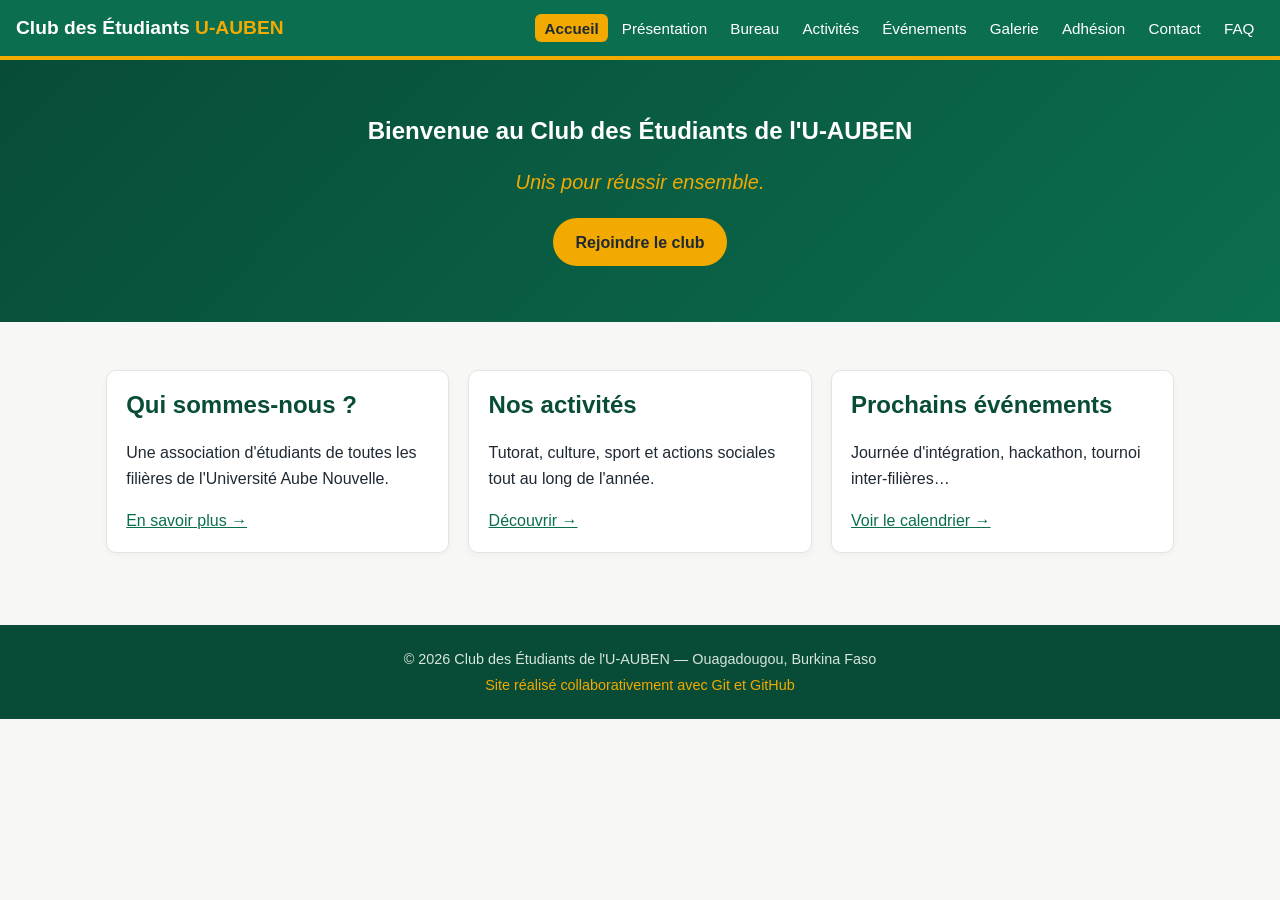
<file: index.html>
<!DOCTYPE html>
<html lang="fr">
<head>
  <meta charset="UTF-8">
  <meta name="viewport" content="width=device-width, initial-scale=1.0">
  <title>Accueil | Club des Étudiants U-AUBEN</title>
  <link rel="stylesheet" href="css/style.css">
</head>
<body>
  <header class="site-header">
    <a href="index.html" class="logo">Club des Étudiants <span>U-AUBEN</span></a>
    <nav>
      <ul>
        <li><a href="index.html" class="active">Accueil</a></li>
        <li><a href="pages/presentation.html">Présentation</a></li>
        <li><a href="pages/bureau.html">Bureau</a></li>
        <li><a href="pages/activites.html">Activités</a></li>
        <li><a href="pages/evenements.html">Événements</a></li>
        <li><a href="pages/galerie.html">Galerie</a></li>
        <li><a href="pages/adhesion.html">Adhésion</a></li>
        <li><a href="pages/contact.html">Contact</a></li>
        <li><a href="pages/faq.html">FAQ</a></li>
      </ul>
    </nav>
  </header>

  <section class="hero">
    <h1>Bienvenue au Club des Étudiants de l'U-AUBEN</h1>
    <p class="slogan">Unis pour réussir ensemble.</p>
    <a href="pages/adhesion.html" class="bouton">Rejoindre le club</a>
  </section>

  <main class="container">
    <div class="grille">
      <article class="carte">
        <h2>Qui sommes-nous ?</h2>
        <p>Une association d'étudiants de toutes les filières de l'Université Aube Nouvelle.</p>
        <a href="pages/presentation.html">En savoir plus →</a>
      </article>
      <article class="carte">
        <h2>Nos activités</h2>
        <p>Tutorat, culture, sport et actions sociales tout au long de l'année.</p>
        <a href="pages/activites.html">Découvrir →</a>
      </article>
      <article class="carte">
        <h2>Prochains événements</h2>
        <p>Journée d'intégration, hackathon, tournoi inter-filières…</p>
        <a href="pages/evenements.html">Voir le calendrier →</a>
      </article>
    </div>
  </main>

  <footer class="site-footer">
    <p>&copy; 2026 Club des Étudiants de l'U-AUBEN — Ouagadougou, Burkina Faso</p>
    <p class="auteur">Site réalisé collaborativement avec Git et GitHub</p>
  </footer>
</body>
</html>
</file>
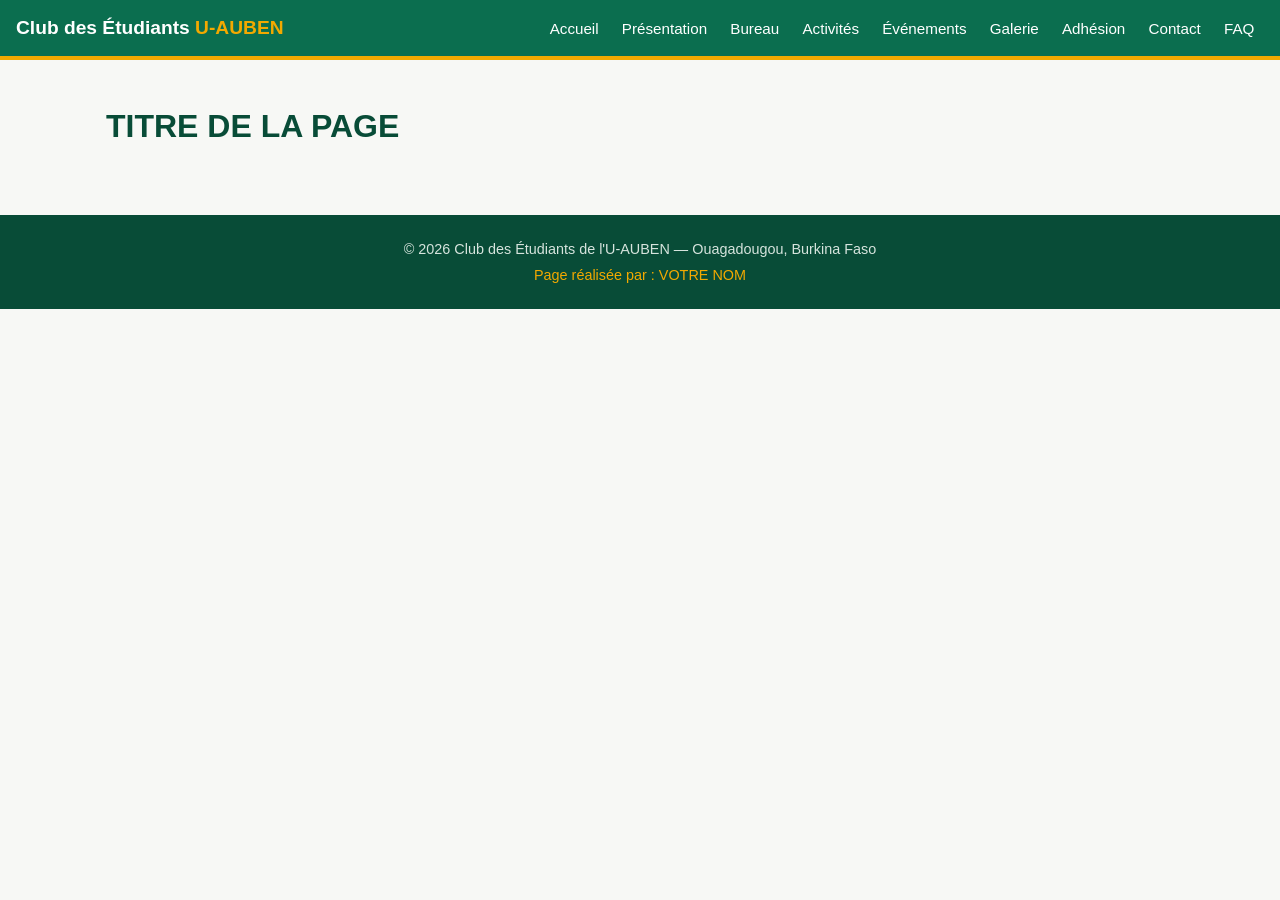
<file: pages/_modele.html>
<!DOCTYPE html>
<html lang="fr">
<head>
  <meta charset="UTF-8">
  <meta name="viewport" content="width=device-width, initial-scale=1.0">
  <title>TITRE DE LA PAGE | Club des Étudiants U-AUBEN</title>
  <link rel="stylesheet" href="../css/style.css">
  <!-- Styles propres à votre page (facultatif) :
  <style>
  </style>
  -->
</head>
<body>
  <header class="site-header">
    <a href="../index.html" class="logo">Club des Étudiants <span>U-AUBEN</span></a>
    <nav>
      <ul>
        <li><a href="../index.html">Accueil</a></li>
        <li><a href="presentation.html">Présentation</a></li>
        <li><a href="bureau.html">Bureau</a></li>
        <li><a href="activites.html">Activités</a></li>
        <li><a href="evenements.html">Événements</a></li>
        <li><a href="galerie.html">Galerie</a></li>
        <li><a href="adhesion.html">Adhésion</a></li>
        <li><a href="contact.html">Contact</a></li>
        <li><a href="faq.html">FAQ</a></li>
      </ul>
    </nav>
  </header>

  <main class="container">
    <h1>TITRE DE LA PAGE</h1>
    <!-- VOTRE CONTENU ICI -->
  </main>

  <footer class="site-footer">
    <p>&copy; 2026 Club des Étudiants de l'U-AUBEN — Ouagadougou, Burkina Faso</p>
    <p class="auteur">Page réalisée par : VOTRE NOM</p>
  </footer>
</body>
</html>
</file>
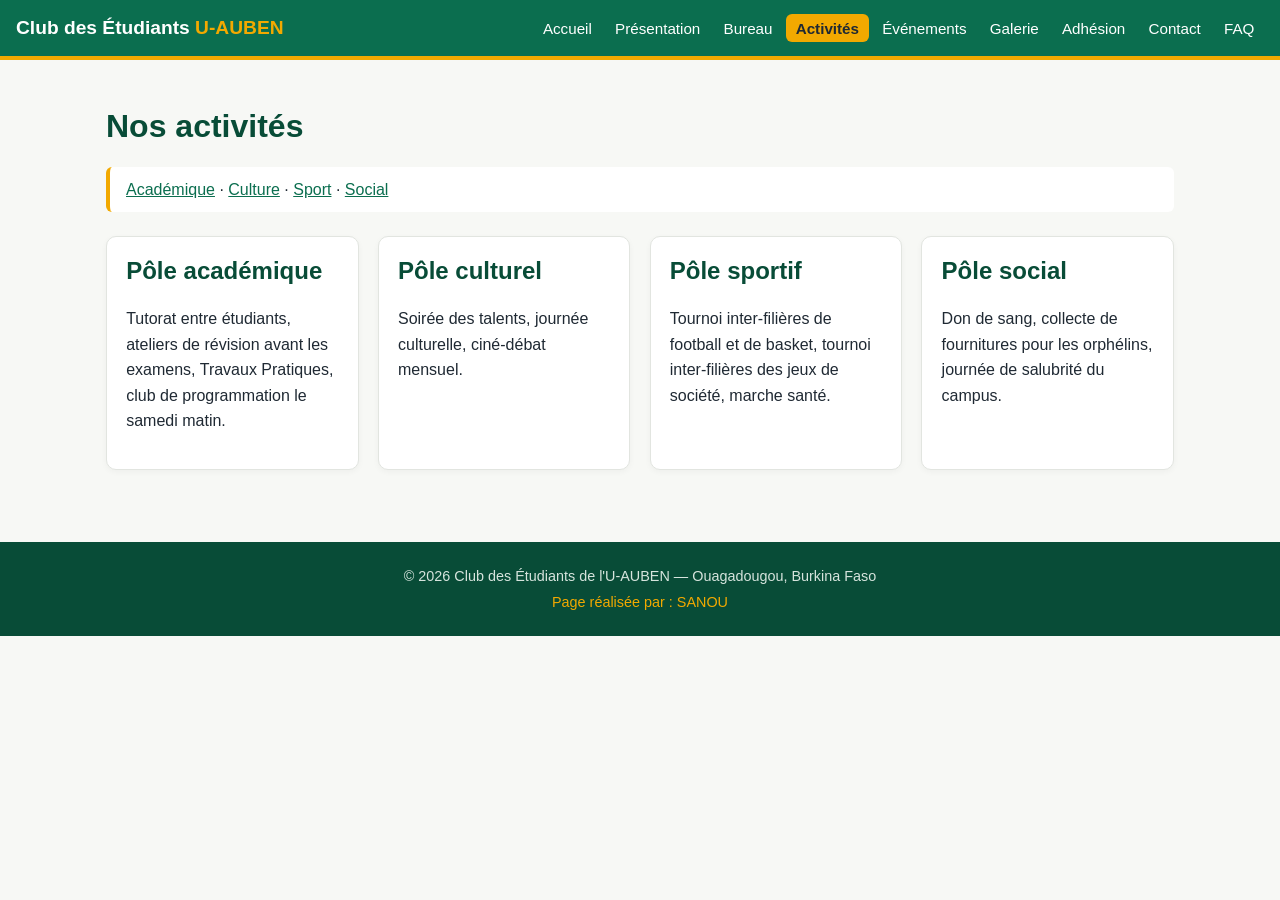
<file: pages/activites.html>
<!DOCTYPE html>
<html lang="fr">
<head>
 <meta charset="UTF-8">
 <meta name="viewport" content="width=device-width, initial-scale=1.0">
 <title>Nos activités | Club des Étudiants U-AUBEN</title>
 <link rel="stylesheet" href="../css/style.css">
</head>
<body>
 <header class="site-header">
 <a href="../index.html" class="logo">Club des Étudiants <span>U-AUBEN</span></a>
 <nav>
 <ul>
 <li><a href="../index.html">Accueil</a></li>
 <li><a href="presentation.html">Présentation</a></li>
 <li><a href="bureau.html">Bureau</a></li>
 <li><a href="activites.html" class="active">Activités</a></li>
 <li><a href="evenements.html">Événements</a></li>
 <li><a href="galerie.html">Galerie</a></li>
 <li><a href="adhesion.html">Adhésion</a></li>
 <li><a href="contact.html">Contact</a></li>
 <li><a href="faq.html">FAQ</a></li>
 </ul>
 </nav>
 </header>
 <main class="container">
 <h1>Nos activités</h1>
 <nav class="sommaire">
 <a href="#academique">Académique</a> ·
 <a href="#culture">Culture</a> ·
 <a href="#sport">Sport</a> ·
 <a href="#social">Social</a>
 </nav>
 <div class="grille">
 <article class="carte" id="academique">
 <h2>Pôle académique</h2>
 <p>Tutorat entre étudiants, ateliers de révision avant les examens, Travaux Pratiques,
 club de programmation le samedi matin.</p>
 </article>
 <article class="carte" id="culture">
 <h2>Pôle culturel</h2>
 <p>Soirée des talents, journée culturelle, ciné-débat mensuel.</p>
 </article>
 <article class="carte" id="sport">
 <h2>Pôle sportif</h2>
 <p>Tournoi inter-filières de football et de basket, tournoi inter-filières des jeux de société, marche santé.</p>
 </article>
 <article class="carte" id="social">
 <h2>Pôle social</h2>
 <p>Don de sang, collecte de fournitures pour les orphélins, journée de salubrité du campus.</p>
 </article>
 </div>
 </main>
 <footer class="site-footer">
 <p>&copy; 2026 Club des Étudiants de l'U-AUBEN — Ouagadougou, Burkina Faso</p>
 <p class="auteur">Page réalisée par : SANOU</p>
 </footer>
</body>
</html>
</file>
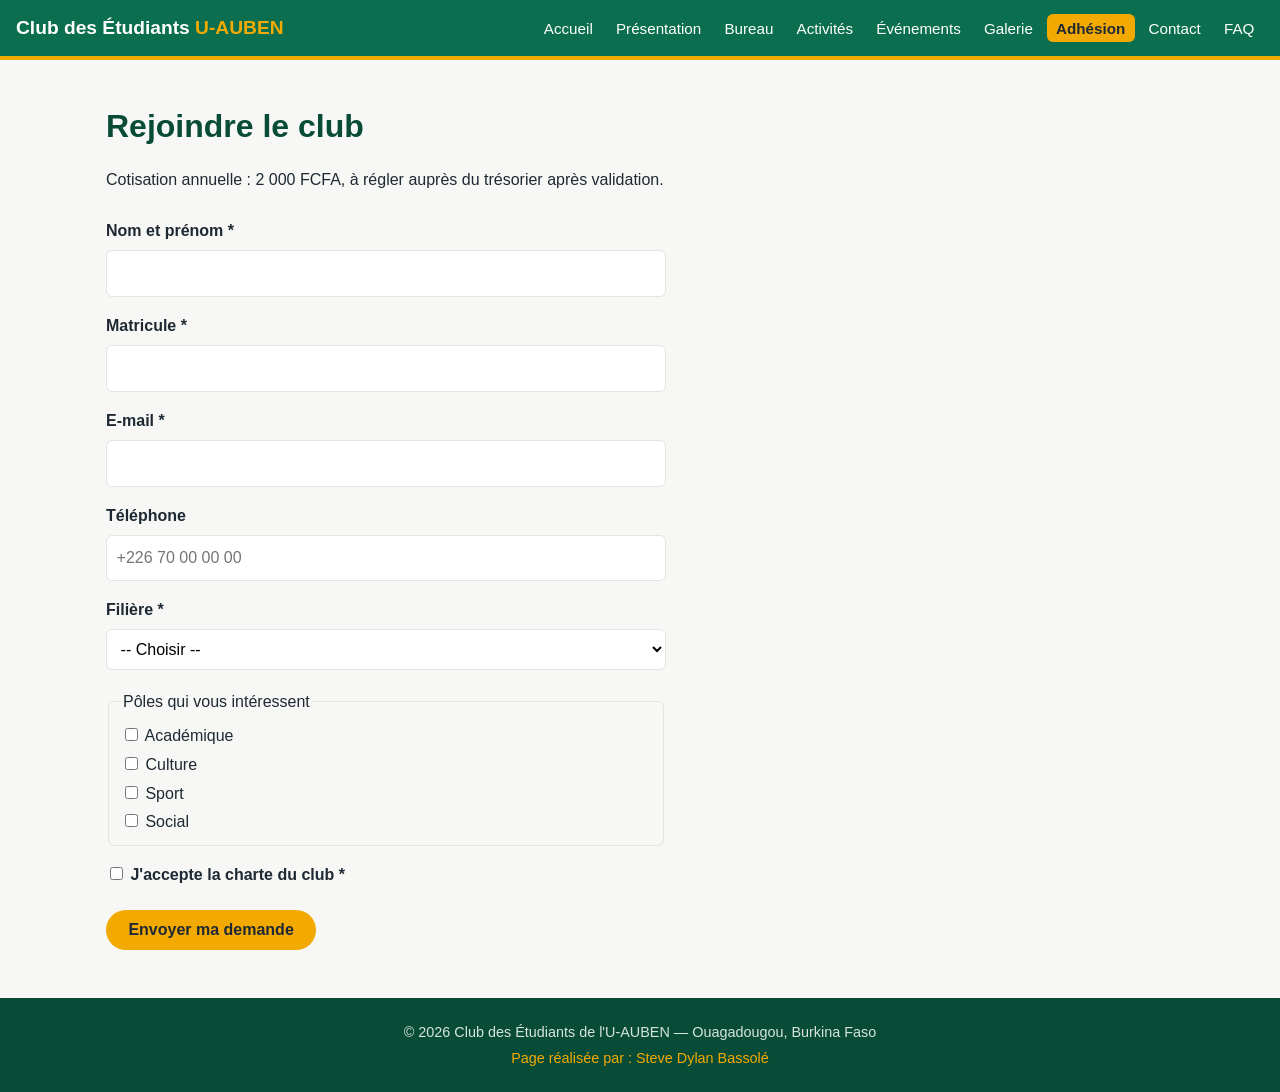
<file: pages/adhesion.html>
<!DOCTYPE html>
<html lang="fr">
<head>
  <meta charset="UTF-8">
  <meta name="viewport" content="width=device-width, initial-scale=1.0">
  <title>Adhésion | Club des Étudiants U-AUBEN</title>
  <link rel="stylesheet" href="../css/style.css">
</head>
<body>
  <header class="site-header">
    <a href="../index.html" class="logo">Club des Étudiants <span>U-AUBEN</span></a>
    <nav>
      <ul>
        <li><a href="../index.html">Accueil</a></li>
        <li><a href="presentation.html">Présentation</a></li>
        <li><a href="bureau.html">Bureau</a></li>
        <li><a href="activites.html">Activités</a></li>
        <li><a href="evenements.html">Événements</a></li>
        <li><a href="galerie.html">Galerie</a></li>
        <li><a href="adhesion.html" class="active">Adhésion</a></li>
        <li><a href="contact.html">Contact</a></li>
        <li><a href="faq.html">FAQ</a></li>
      </ul>
    </nav>
  </header>

  <main class="container">
    <h1>Rejoindre le club</h1>
    <p>Cotisation annuelle : 2 000 FCFA, à régler auprès du trésorier après validation.</p>

    <form class="formulaire" action="https://formspree.io/f/xppqnwry" method="POST">
      <label for="nom">Nom et prénom *</label>
      <input type="text" id="nom" name="nom" required>

      <label for="matricule">Matricule *</label>
      <input type="text" id="matricule" name="matricule" required>

      <label for="email">E-mail *</label>
      <input type="email" id="email" name="email" required>

      <label for="tel">Téléphone</label>
      <input type="tel" id="tel" name="tel" placeholder="+226 70 00 00 00">
      
      <label for="filiere">Filière *</label>
      <select id="filiere" name="filiere" required>
        <option value="">-- Choisir --</option>
        <option>Informatique</option>
        <option>Gestion</option>
        <option>Droit</option>
        <option>Génie civil</option>
        <option>Communication</option>
      </select>

      <fieldset>
        <legend>Pôles qui vous intéressent</legend>
        <label><input type="checkbox" name="poles" value="academique"> Académique</label>
        <label><input type="checkbox" name="poles" value="culture"> Culture</label>
        <label><input type="checkbox" name="poles" value="sport"> Sport</label>
        <label><input type="checkbox" name="poles" value="social"> Social</label>
      </fieldset>
      
      <label><input type="checkbox" name="charte" required> J'accepte la charte du club *</label>

      <button type="submit">Envoyer ma demande</button>
    </form>
  </main>

  <footer class="site-footer">
    <p>&copy; 2026 Club des Étudiants de l'U-AUBEN — Ouagadougou, Burkina Faso</p>
    <p class="auteur">Page réalisée par : Steve Dylan Bassolé</p>
  </footer>
</body>
</html>
</file>
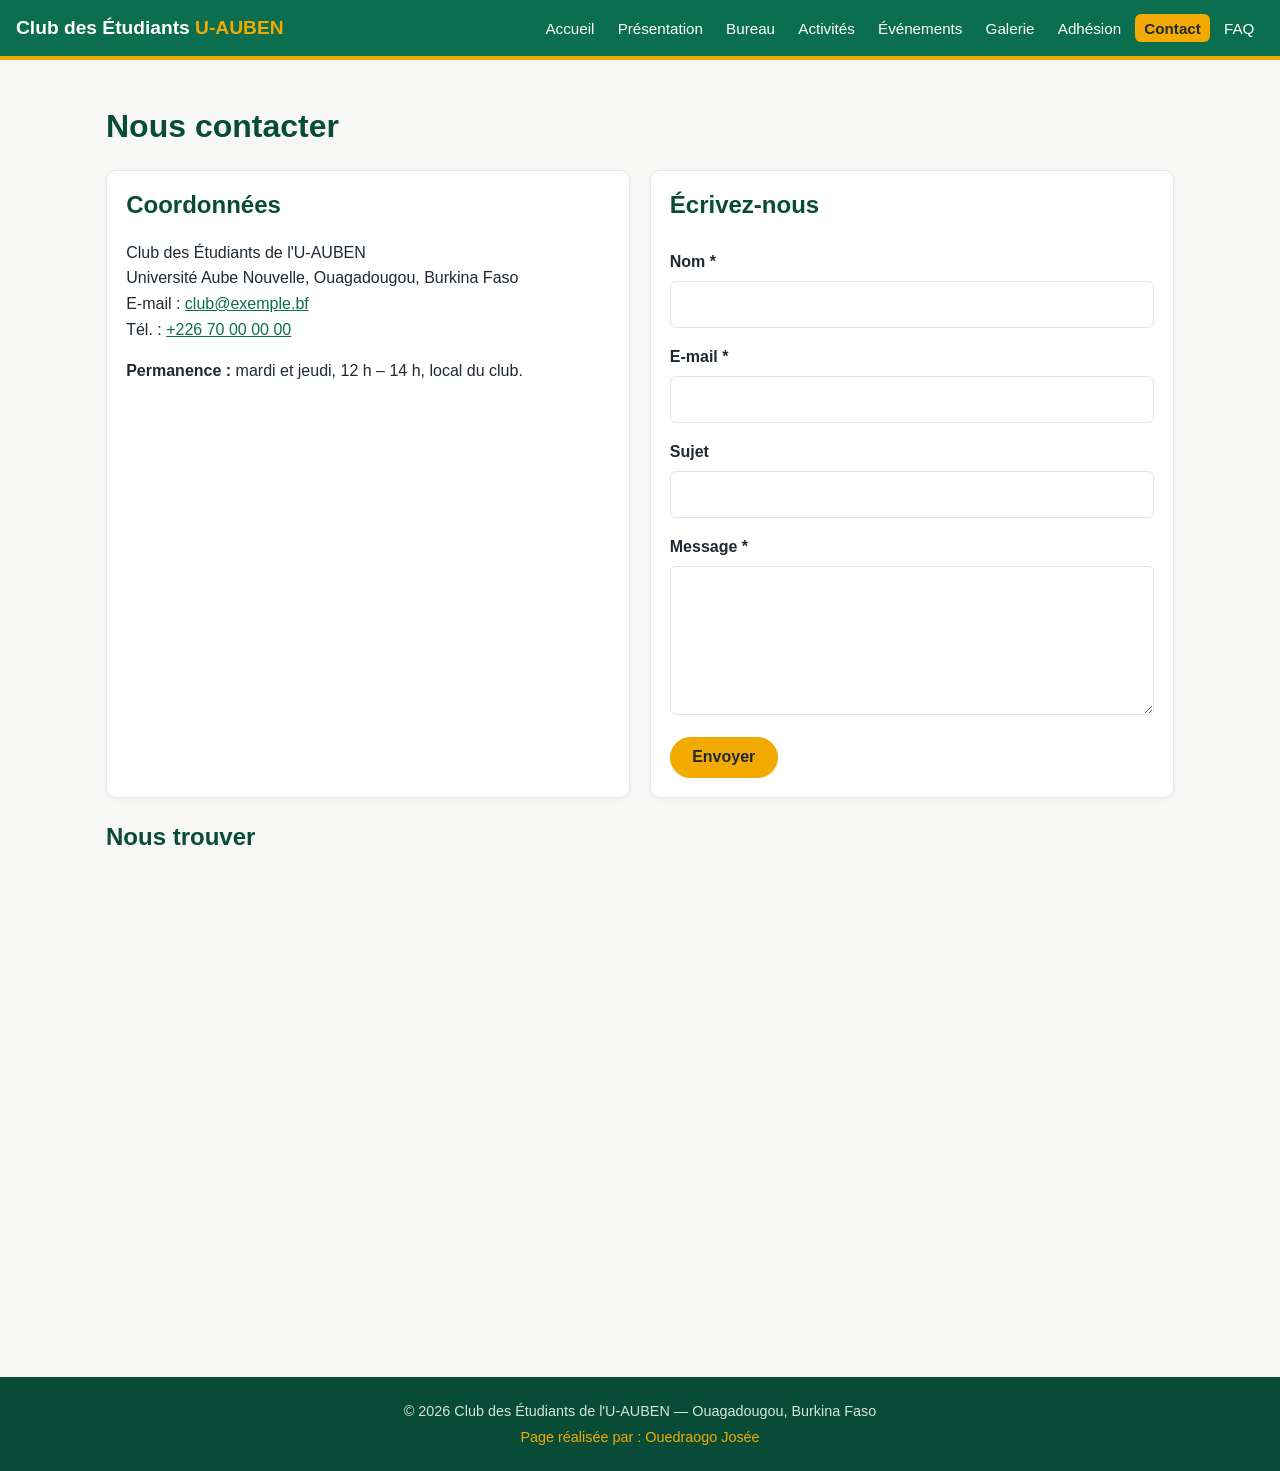
<file: pages/contact.html>
<!DOCTYPE html>
<html lang="fr">
<head>
  <meta charset="UTF-8">
  <meta name="viewport" content="width=device-width, initial-scale=1.0">
  <title>Contact | Club des Étudiants U-AUBEN</title>
  <link rel="stylesheet" href="../css/style.css">
</head>
<body>
  <header class="site-header">
    <a href="../index.html" class="logo">Club des Étudiants <span>U-AUBEN</span></a>
    <nav>
      <ul>
        <li><a href="../index.html">Accueil</a></li>
        <li><a href="presentation.html">Présentation</a></li>
        <li><a href="bureau.html">Bureau</a></li>
        <li><a href="activites.html">Activités</a></li>
        <li><a href="evenements.html">Événements</a></li>
        <li><a href="galerie.html">Galerie</a></li>
        <li><a href="adhesion.html">Adhésion</a></li>
        <li><a href="contact.html" class="active">Contact</a></li>
        <li><a href="faq.html">FAQ</a></li>
      </ul>
    </nav>
  </header>

  <main class="container">
    <h1>Nous contacter</h1>
<div class="grille">
    <section class="carte">
        <h2>Coordonnées</h2>
        <address>
            Club des Étudiants de l'U-AUBEN<br>
            Université Aube Nouvelle, Ouagadougou, Burkina Faso<br>
            E-mail : <a href="mailto:club@exemple.bf">club@exemple.bf</a><br>
            Tél. : <a href="tel:+22670000000">+226 70 00 00 00</a>
        </address>
        <p><strong>Permanence :</strong> mardi et jeudi, 12 h – 14 h, local du club.</p>
    </section>

    <section class="carte">
        <h2>Écrivez-nous</h2>
        <form class="formulaire" action="#" method="post">
            <label for="c-nom">Nom *</label>
            <input type="text" id="c-nom" name="nom" required>

            <label for="c-email">E-mail *</label>
            <input type="email" id="c-email" name="email" required>

            <label for="c-sujet">Sujet</label>
            <input type="text" id="c-sujet" name="sujet">

            <label for="c-message">Message *</label>
            <textarea id="c-message" name="message" rows="5" required></textarea>

            <button type="submit">Envoyer</button>
        </form>
    </section>
</div>

<h2>Nous trouver</h2>
<iframe class ="Carte" src="https://www.google.com/maps/embed?pb=!1m18!1m12!1m3!1d3979.1234567890123!2d-1.2345678901234567!3d12.345678901234567!2m3!1f0!2f0!3f0!3m2!1i1024!2i768!4f13.1!3m3!1m2!1s0x11a1234567890123%3A0xabcdef1234567890!2sUniversit%C3%A9%20Aube%20Nouvelle!5e0!3m2!1sfr!2sbf!4v1234567890123" width="600" height="450" style="border:0;" allowfullscreen="" loading="lazy"
    title="Plan d'accès à l'Université Aube Nouvelle" ></iframe>
  </main>

  <footer class="site-footer">
    <p>&copy; 2026 Club des Étudiants de l'U-AUBEN — Ouagadougou, Burkina Faso</p>
    <p class="auteur">Page réalisée par : Ouedraogo Josée</p>
  </footer>
</body>
</html>
</file>
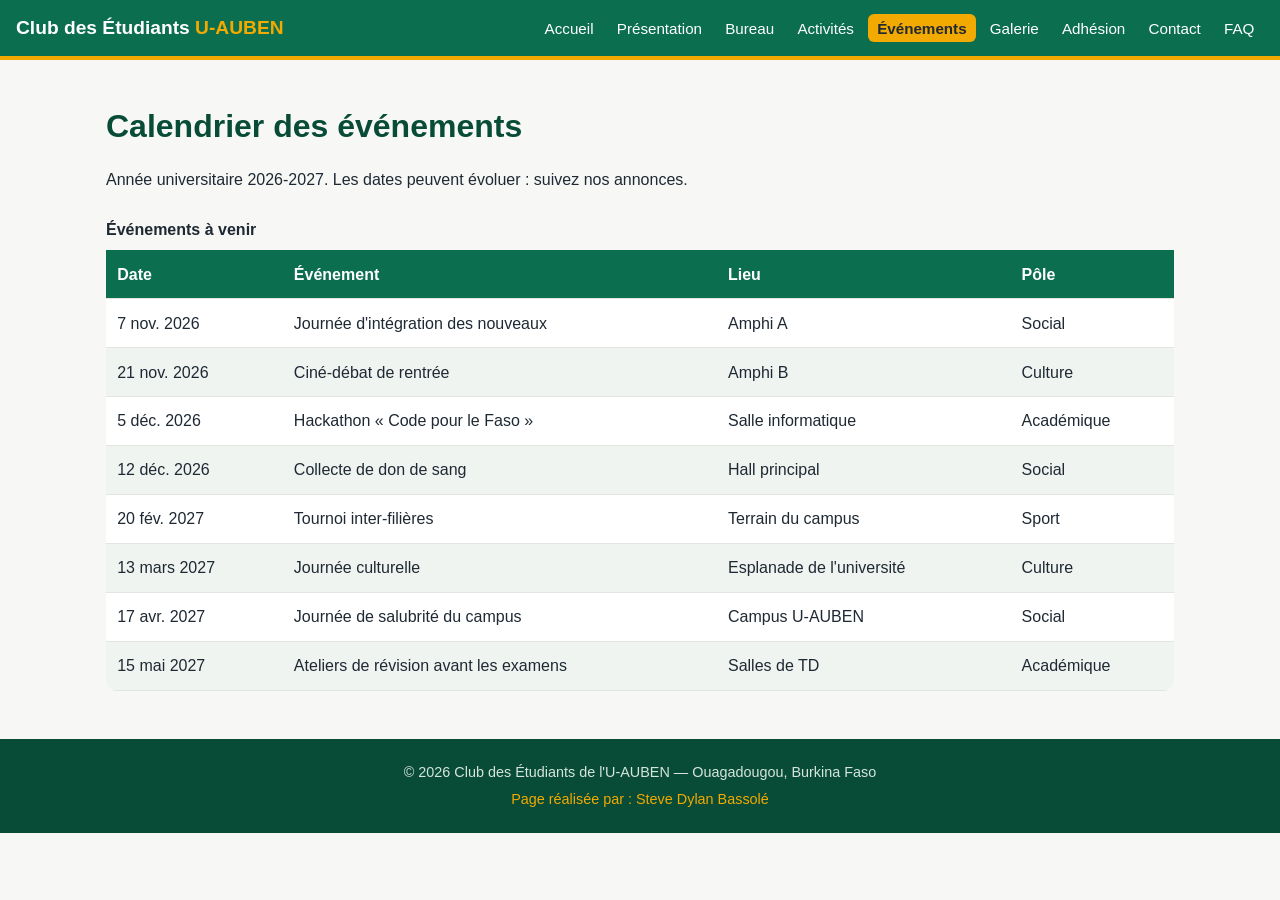
<file: pages/evenements.html>
<!DOCTYPE html>
<html lang="fr">
<head>
  <meta charset="UTF-8">
  <meta name="viewport" content="width=device-width, initial-scale=1.0">
  <title>Événements | Club des Étudiants U-AUBEN</title>
  <link rel="stylesheet" href="../css/style.css">
</head>
<body>
  <header class="site-header">
    <a href="../index.html" class="logo">Club des Étudiants <span>U-AUBEN</span></a>
    <nav>
      <ul>
        <li><a href="../index.html">Accueil</a></li>
        <li><a href="presentation.html">Présentation</a></li>
        <li><a href="bureau.html">Bureau</a></li>
        <li><a href="activites.html">Activités</a></li>
        <li><a href="evenements.html" class="active">Événements</a></li>
        <li><a href="galerie.html">Galerie</a></li>
        <li><a href="adhesion.html">Adhésion</a></li>
        <li><a href="contact.html">Contact</a></li>
        <li><a href="faq.html">FAQ</a></li>
      </ul>
    </nav>
  </header>

  <main class="container">
    <h1>Calendrier des événements</h1>
    <p>Année universitaire 2026-2027. Les dates peuvent évoluer : suivez nos annonces.</p>

    <table class="tableau">
      <caption>Événements à venir</caption>
      <thead>
        <tr>
          <th scope="col">Date</th>
          <th scope="col">Événement</th>
          <th scope="col">Lieu</th>
          <th scope="col">Pôle</th>
        </tr>
      </thead>
      <tbody>
                <tr>
          <td><time datetime="2026-11-07">7 nov. 2026</time></td>
          <td>Journée d'intégration des nouveaux</td>
          <td>Amphi A</td>
          <td>Social</td>
        </tr>
        <tr>
          <td><time datetime="2026-11-21">21 nov. 2026</time></td>
          <td>Ciné-débat de rentrée</td>
          <td>Amphi B</td>
          <td>Culture</td>
        </tr>
        <tr>
          <td><time datetime="2026-12-05">5 déc. 2026</time></td>
          <td>Hackathon « Code pour le Faso »</td>
          <td>Salle informatique</td>
          <td>Académique</td>
        </tr>
        <tr>
          <td><time datetime="2026-12-12">12 déc. 2026</time></td>
          <td>Collecte de don de sang</td>
          <td>Hall principal</td>
          <td>Social</td>
        </tr>
                <tr>
          <td><time datetime="2027-02-20">20 fév. 2027</time></td>
          <td>Tournoi inter-filières</td>
          <td>Terrain du campus</td>
          <td>Sport</td>
        </tr>
        <tr>
          <td><time datetime="2027-03-13">13 mars 2027</time></td>
          <td>Journée culturelle</td>
          <td>Esplanade de l'université</td>
          <td>Culture</td>
        </tr>
        <tr>
          <td><time datetime="2027-04-17">17 avr. 2027</time></td>
          <td>Journée de salubrité du campus</td>
          <td>Campus U-AUBEN</td>
          <td>Social</td>
        </tr>
        <tr>
          <td><time datetime="2027-05-15">15 mai 2027</time></td>
          <td>Ateliers de révision avant les examens</td>
          <td>Salles de TD</td>
          <td>Académique</td>
        </tr>
      </tbody>
    </table>
  </main>

  <footer class="site-footer">
    <p>&copy; 2026 Club des Étudiants de l'U-AUBEN — Ouagadougou, Burkina Faso</p>
    <p class="auteur">Page réalisée par : Steve Dylan Bassolé</p>
  </footer>
</body>
</html>
</file>
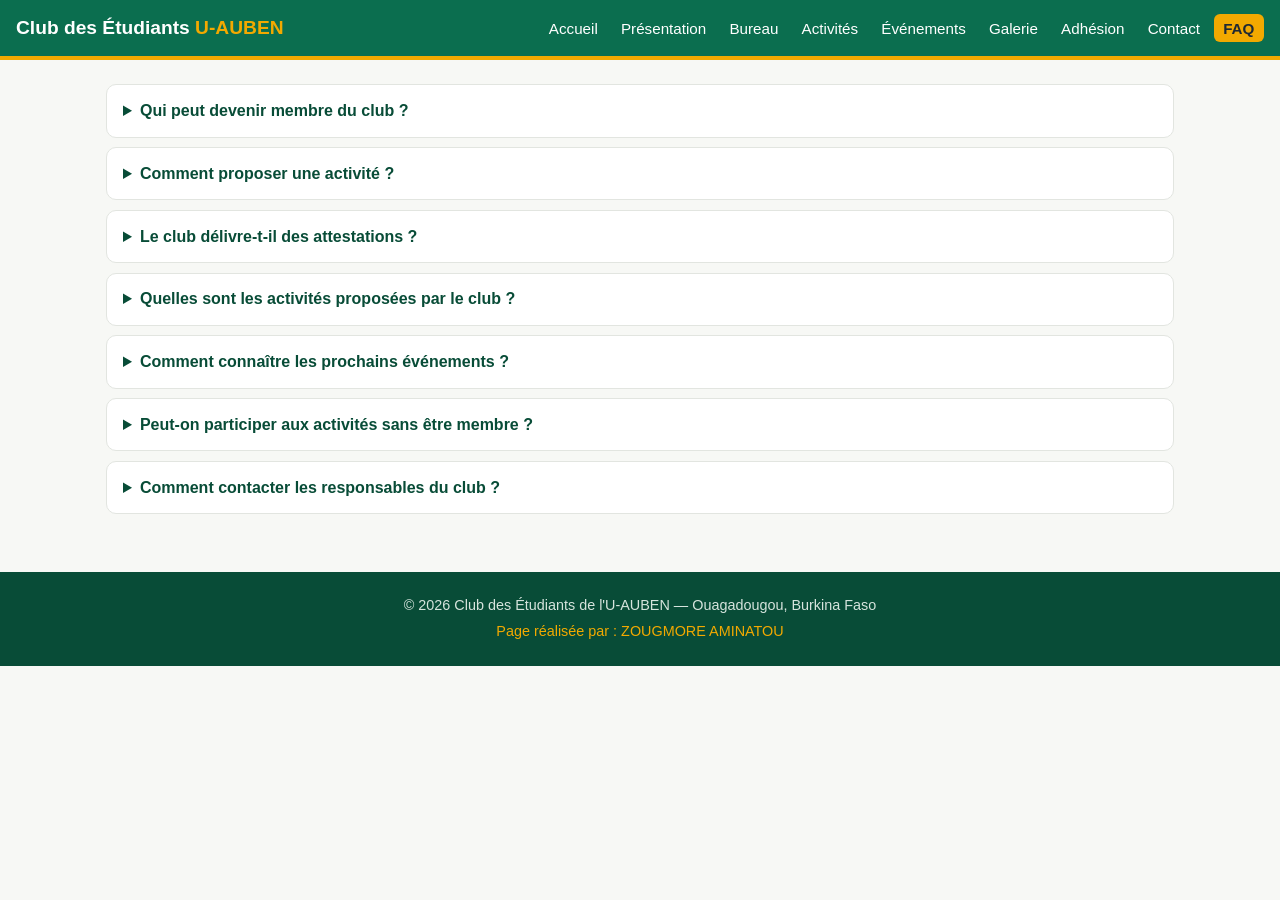
<file: pages/faq.html>
<!DOCTYPE html>
<html lang="fr">
<head>
  <meta charset="UTF-8">
  <meta name="viewport" content="width=device-width, initial-scale=1.0">
  <title>FAQ | Club des Étudiants U-AUBEN</title>
  <link rel="stylesheet" href="../css/style.css">
  <!-- Styles propres à votre page (facultatif) :
  <style>
  </style>
  -->
</head>
<body>
  <header class="site-header">
    <a href="../index.html" class="logo">Club des Étudiants <span>U-AUBEN</span></a>
    <nav>
      <ul>
        <li><a href="../index.html">Accueil</a></li>
        <li><a href="presentation.html">Présentation</a></li>
        <li><a href="bureau.html">Bureau</a></li>
        <li><a href="activites.html">Activités</a></li>
        <li><a href="evenements.html">Événements</a></li>
        <li><a href="galerie.html">Galerie</a></li>
        <li><a href="adhesion.html">Adhésion</a></li>
        <li><a href="contact.html">Contact</a></li>
        <li><a href="faq.html" class="active">FAQ</a></li>
      </ul>
    </nav>
  </header>

  <main class="container">
<div class="faq">

    <details>
        <summary>Qui peut devenir membre du club ?</summary>
        <p>
            Tout étudiant inscrit à l'U-AUBEN, quelle que soit sa filière
            ou son niveau.
        </p>
    </details>

<details>
    <summary>Comment proposer une activité ?</summary>
    <p>
        Écrivez au bureau via la page
        <a href="contact.html">Contact</a>
        ou passez à la permanence du mardi.
    </p>
</details>

<details>
    <summary>Le club délivre-t-il des attestations ?</summary>
    <p>
        Oui, une attestation d'engagement est remise aux membres actifs
        en fin d'année.
    </p>
</details>

<details>
    <summary>Quelles sont les activités proposées par le club ?</summary>
    <p>
        Le club organise des activités académiques, culturelles,
        sportives et sociales.
        Consultez la page
        <a href="activites.html">Activités</a>.
    </p>
</details>

<details>
    <summary>Comment connaître les prochains événements ?</summary>
    <p>
        Consultez la page
        <a href="evenements.html">Événements</a>
        pour connaître les activités à venir.
    </p>
</details>

<details>
    <summary>Peut-on participer aux activités sans être membre ?</summary>
    <p>
        Certaines activités peuvent être ouvertes à tous les étudiants,
        tandis que d'autres sont réservées aux membres du club.
    </p>
</details>

<details>
    <summary>Comment contacter les responsables du club ?</summary>
    <p>
        Vous pouvez utiliser les coordonnées ou le formulaire disponibles
        sur la page
        <a href="contact.html">Contact</a>.
    </p>
</details>

</div>
  </main>

  <footer class="site-footer">
    <p>&copy; 2026 Club des Étudiants de l'U-AUBEN — Ouagadougou, Burkina Faso</p>
    <p class="auteur">Page réalisée par : ZOUGMORE AMINATOU</p>
  </footer>
</body>
</html>
</file>
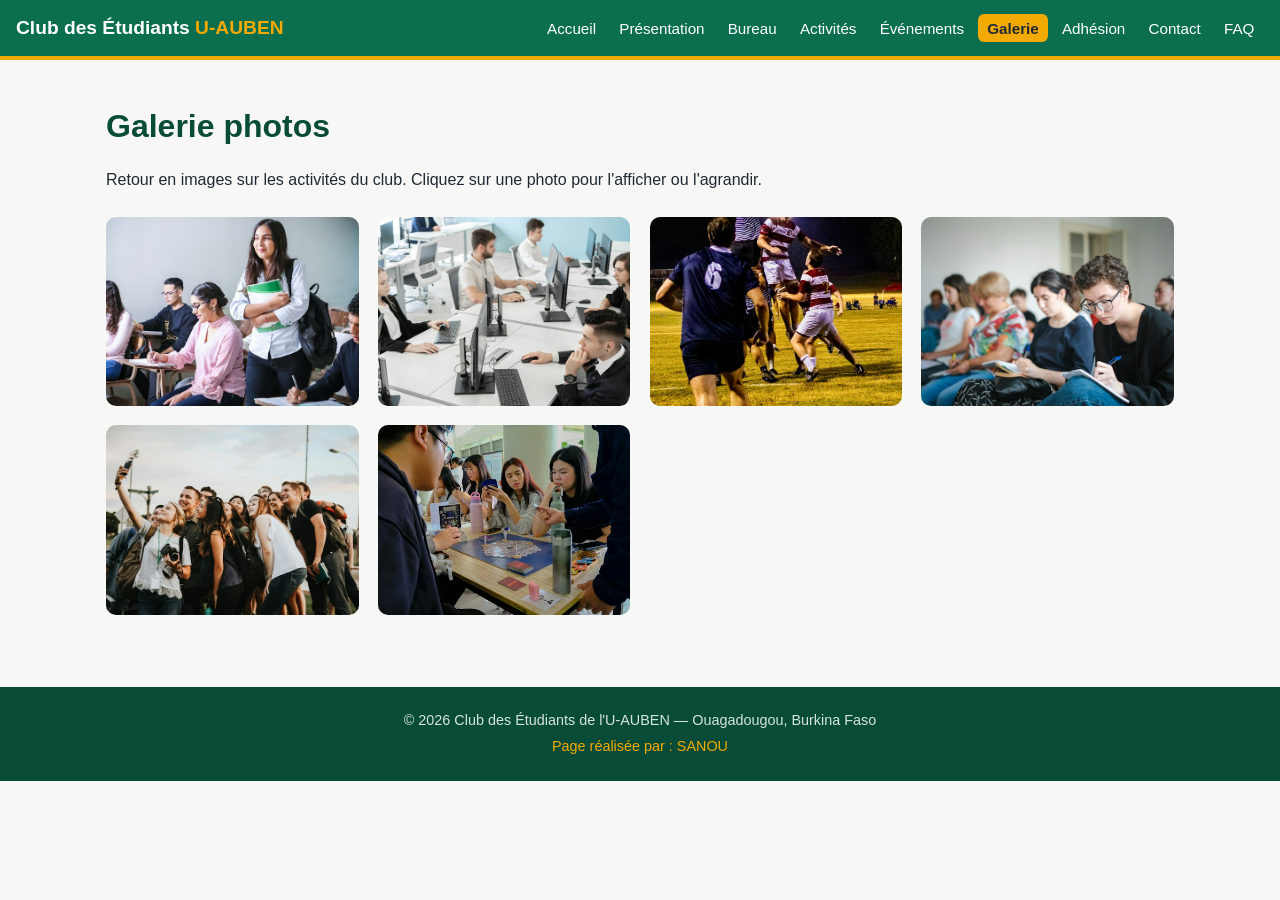
<file: pages/galerie.html>
<!DOCTYPE html>
<html lang="fr">
<head>
 <meta charset="UTF-8">
 <meta name="viewport" content="width=device-width, initial-scale=1.0">
 <title>Galerie | Club des Étudiants U-AUBEN</title>
 <link rel="stylesheet" href="../css/style.css">
</head>
<body>
 <header class="site-header">
 <a href="../index.html" class="logo">Club des Étudiants <span>U-AUBEN</span></a>
 <nav>
 <ul>
 <li><a href="../index.html">Accueil</a></li>
 <li><a href="presentation.html">Présentation</a></li>
 <li><a href="bureau.html">Bureau</a></li>
 <li><a href="activites.html">Activités</a></li>
 <li><a href="evenements.html">Événements</a></li>
 <li><a href="galerie.html" class="active">Galerie</a></li>
 <li><a href="adhesion.html">Adhésion</a></li>
 <li><a href="contact.html">Contact</a></li>
 <li><a href="faq.html">FAQ</a></li>
 </ul>
 </nav>
 </header>
 <main class="container">
 <h1>Galerie photos</h1>
 <p>Retour en images sur les activités du club. Cliquez sur une photo pour l'afficher ou l'agrandir.</p>
 <div class="grille galerie">
 <a href="../images/galerie/integration.jpg" target="_blank">
 <img src="../images/galerie/integration.jpg"
 alt="Nouveaux étudiants réunis dans un amphithéâtre lors de la journée d'intégration">
 </a>
 <a href="../images/galerie/hackathon.jpg" target="_blank">
 <img src="../images/galerie/hackathon.jpg"
 alt="Équipes d'étudiants codant sur leurs ordinateurs pendant le hackathon">
 </a>
 <a href="../images/galerie/tournoi.jpg" target="_blank">
 <img src="../images/galerie/tournoi.jpg"
 alt="Match de football du tournoi inter-filières sur le terrain du campus">
 </a>
 <a href="../images/galerie/tutorat.jpg" target="_blank">
 <img src="../images/galerie/tutorat.jpg"
 alt="Étudiants travaillant ensemble lors d'un atelier de révision">
 </a>
 <a href="../images/galerie/culture.jpg" target="_blank">
 <img src="../images/galerie/culture.jpg"
 alt="Étudiants sur scène pendant la soirée des talents">
 </a>
 <a href="../images/galerie/social.jpg" target="_blank">
 <img src="../images/galerie/social.jpg"
 alt="Étudiants participant à une journée de salubrité sur le campus">
 </a>
 </div>
 </main>
 <footer class="site-footer">
 <p>&copy; 2026 Club des Étudiants de l'U-AUBEN — Ouagadougou, Burkina Faso</p>
 <p class="auteur">Page réalisée par : SANOU</p>
 </footer>
</body>
</html>
</file>
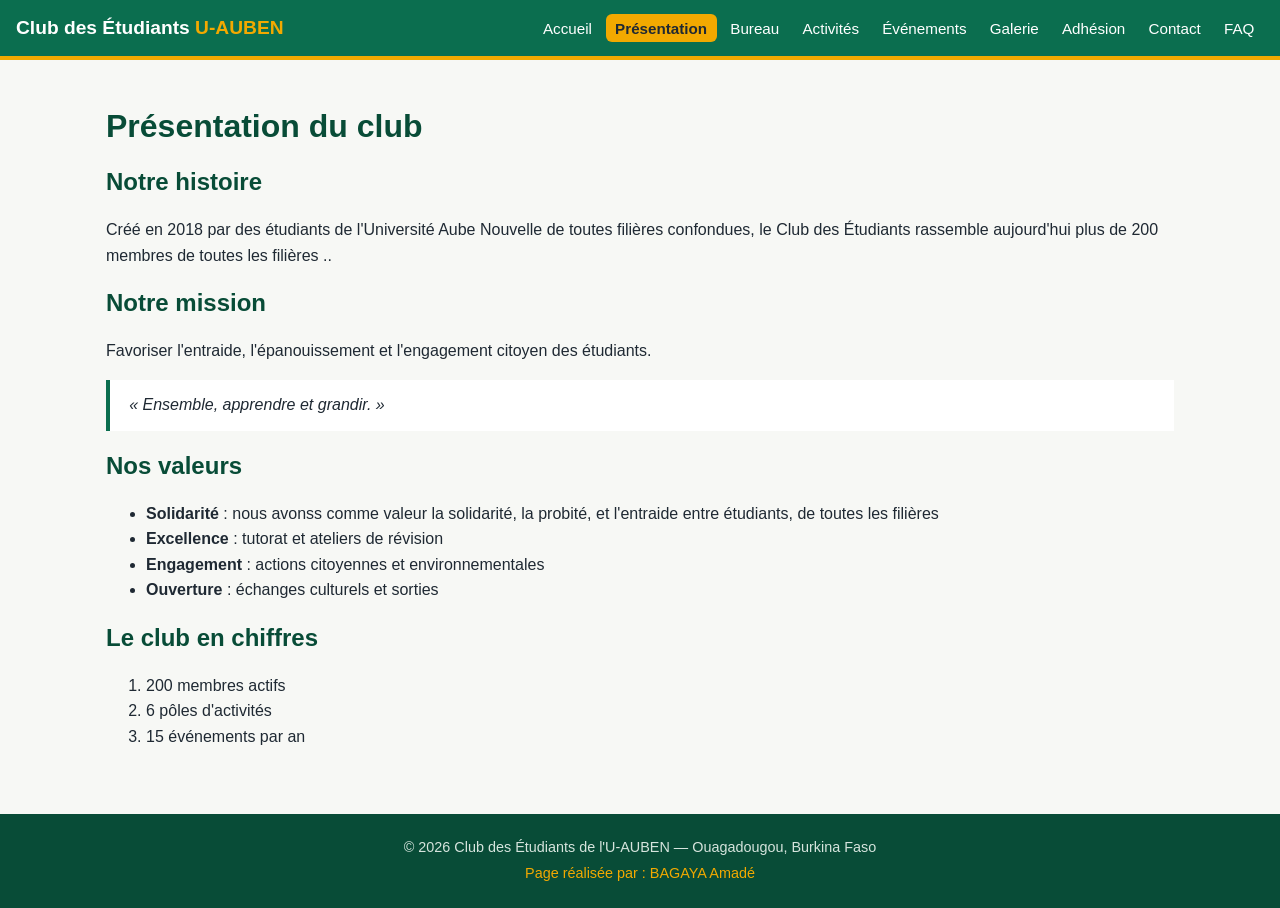
<file: pages/presentation.html>
<!DOCTYPE html>
<html lang="fr">
<head>
 <meta charset="UTF-8">
 <meta name="viewport" content="width=device-width, initial-scale=1.0">
 <title>Présentation | Club des Étudiants U-AUBEN</title>
 <link rel="stylesheet" href="../css/style.css">
</head>
<body>
 <header class="site-header">
 <a href="../index.html" class="logo">Club des Étudiants <span>U-AUBEN</span></a>
 <nav>
 <ul>
 <li><a href="../index.html">Accueil</a></li>
 <li><a href="presentation.html" class="active">Présentation</a></li>
 <li><a href="bureau.html">Bureau</a></li>
 <li><a href="activites.html">Activités</a></li>
 <li><a href="evenements.html">Événements</a></li>
 <li><a href="galerie.html">Galerie</a></li>
 <li><a href="adhesion.html">Adhésion</a></li>
 <li><a href="contact.html">Contact</a></li>
 <li><a href="faq.html">FAQ</a></li>
 </ul>
 </nav>
 </header>
 <main class="container">
 <h1>Présentation du club</h1>

 <section>
 <h2>Notre histoire</h2>
 <p>Créé en 2018 par des étudiants de l'Université Aube Nouvelle de toutes filières confondues, le Club des Étudiants
 rassemble aujourd'hui plus de 200 membres de toutes les filières ..</p>
 </section>

 <section>
 <h2>Notre mission</h2>
 <p>Favoriser l'entraide, l'épanouissement et l'engagement citoyen des étudiants.</p>
 <blockquote>« Ensemble, apprendre et grandir. »</blockquote>
 </section>

 <section>
 <h2>Nos valeurs</h2>
 <ul>
 <li><strong>Solidarité</strong> : nous avonss comme valeur la solidarité, la probité, et l'entraide entre étudiants,  de toutes les filières</li>
 <li><strong>Excellence</strong> : tutorat et ateliers de révision</li>
 <li><strong>Engagement</strong> : actions citoyennes et environnementales</li>
 <li><strong>Ouverture</strong> : échanges culturels et sorties</li>
 </ul>
 </section>

 <section>
 <h2>Le club en chiffres</h2>
 <ol>
 <li>200 membres actifs</li>
 <li>6 pôles d'activités</li>
 <li>15 événements par an</li>
 </ol>
 </section>
 </main>
 <footer class="site-footer">
 <p>&copy; 2026 Club des Étudiants de l'U-AUBEN — Ouagadougou, Burkina Faso</p>
 <p class="auteur">Page réalisée par : BAGAYA Amadé</p>
 </footer>
</body>
</html>
</file>
<file: css/style.css>
/* =========================================================
   Club des Étudiants U-AUBEN — feuille de style commune
   NE PAS MODIFIER sur vos branches : styles propres à une
   page → balise <style> dans le <head> de votre page.
   ========================================================= */

:root {
  --vert: #0b6e4f;
  --vert-fonce: #084c37;
  --or: #f2a900;
  --rouge: #c8102e;
  --texte: #1f2933;
  --gris: #6b7280;
  --fond: #f7f8f5;
  --blanc: #ffffff;
  --bord: #e2e5e0;
  --rayon: 10px;
}

* { box-sizing: border-box; }

body {
  margin: 0;
  font-family: "Segoe UI", Roboto, Arial, sans-serif;
  line-height: 1.6;
  color: var(--texte);
  background: var(--fond);
}

img { max-width: 100%; height: auto; display: block; }
a { color: var(--vert); }
h1, h2, h3 { line-height: 1.25; color: var(--vert-fonce); }

/* ---------- En-tête et menu ---------- */
.site-header {
  background: var(--vert);
  padding: 0.8rem 1rem;
  display: flex;
  flex-wrap: wrap;
  align-items: center;
  justify-content: space-between;
  gap: 0.5rem;
  border-bottom: 4px solid var(--or);
}
.logo { color: var(--blanc); font-weight: 700; font-size: 1.2rem; text-decoration: none; }
.logo span { color: var(--or); }
.site-header nav ul {
  list-style: none; margin: 0; padding: 0;
  display: flex; flex-wrap: wrap; gap: 0.25rem;
}
.site-header nav a {
  color: var(--blanc); text-decoration: none;
  padding: 0.35rem 0.6rem; border-radius: 6px; font-size: 0.95rem;
}
.site-header nav a:hover { background: var(--vert-fonce); }
.site-header nav a.active { background: var(--or); color: var(--texte); font-weight: 600; }

/* ---------- Mise en page ---------- */
.container { max-width: 1100px; margin: 0 auto; padding: 1.5rem 1rem 3rem; }

.hero {
  text-align: center;
  padding: 3.5rem 1rem;
  background: linear-gradient(135deg, var(--vert-fonce), var(--vert));
  color: var(--blanc);
}
.hero h1 { color: var(--blanc); margin-top: 0; }
.slogan { font-size: 1.25rem; font-style: italic; color: var(--or); }

.bouton, button {
  display: inline-block;
  background: var(--or);
  color: var(--texte);
  border: none;
  padding: 0.7rem 1.4rem;
  border-radius: 999px;
  font-weight: 600;
  font-size: 1rem;
  text-decoration: none;
  cursor: pointer;
}
.bouton:hover, button:hover { filter: brightness(0.92); }

.site-footer {
  background: var(--vert-fonce);
  color: #d6e4dd;
  text-align: center;
  padding: 1.2rem 1rem;
  font-size: 0.9rem;
}
.site-footer p { margin: 0.2rem 0; }
.auteur { color: var(--or); }

/* ---------- Grille et cartes ---------- */
.grille {
  display: grid;
  grid-template-columns: repeat(auto-fit, minmax(240px, 1fr));
  gap: 1.2rem;
  margin: 1.5rem 0;
}
.carte {
  background: var(--blanc);
  border: 1px solid var(--bord);
  border-radius: var(--rayon);
  padding: 1.2rem;
  margin: 0;
  box-shadow: 0 2px 6px rgba(0, 0, 0, 0.04);
}
.carte h2, .carte h3 { margin-top: 0; }
.carte img { border-radius: var(--rayon); margin-bottom: 0.8rem; aspect-ratio: 1; object-fit: cover; width: 100%; }
.role { color: var(--rouge); font-weight: 600; margin: 0; }

.sommaire {
  background: var(--blanc);
  border-left: 4px solid var(--or);
  padding: 0.6rem 1rem;
  border-radius: 6px;
}

blockquote {
  margin: 1rem 0;
  padding: 0.8rem 1.2rem;
  border-left: 4px solid var(--vert);
  background: var(--blanc);
  font-style: italic;
}

/* ---------- Tableau ---------- */
.tableau {
  width: 100%;
  border-collapse: collapse;
  background: var(--blanc);
  border-radius: var(--rayon);
  overflow: hidden;
}
.tableau caption { text-align: left; font-weight: 600; padding: 0.5rem 0; }
.tableau th, .tableau td { padding: 0.7rem; border-bottom: 1px solid var(--bord); text-align: left; }
.tableau thead th { background: var(--vert); color: var(--blanc); }
.tableau tbody tr:nth-child(even) { background: #f0f4f1; }

/* ---------- Formulaires ---------- */
.formulaire { display: flex; flex-direction: column; gap: 0.4rem; max-width: 560px; }
.formulaire label { font-weight: 600; margin-top: 0.6rem; }
.formulaire fieldset label { font-weight: 400; display: block; margin-top: 0.2rem; }
.formulaire input[type="text"],
.formulaire input[type="email"],
.formulaire input[type="tel"],
.formulaire select,
.formulaire textarea {
  padding: 0.6rem;
  border: 1px solid var(--bord);
  border-radius: 6px;
  font: inherit;
  background: var(--blanc);
}
.formulaire input:focus, .formulaire select:focus, .formulaire textarea:focus {
  outline: 2px solid var(--or);
  border-color: var(--or);
}
.formulaire fieldset { border: 1px solid var(--bord); border-radius: 6px; margin-top: 0.8rem; }
.formulaire button { margin-top: 1rem; align-self: flex-start; }

address { font-style: normal; }

/* ---------- Galerie ---------- */
.galerie { grid-template-columns: repeat(auto-fit, minmax(220px, 1fr)); }
.galerie img {
  aspect-ratio: 4 / 3;
  object-fit: cover;
  width: 100%;
  border-radius: var(--rayon);
  transition: transform 0.2s;
}
.galerie a:hover img { transform: scale(1.03); }

/* ---------- Carte d'accès ---------- */
.carte-plan { width: 100%; height: 320px; border: 0; border-radius: var(--rayon); }

/* ---------- FAQ ---------- */
.faq details {
  background: var(--blanc);
  border: 1px solid var(--bord);
  border-radius: var(--rayon);
  padding: 0.8rem 1rem;
  margin-bottom: 0.6rem;
}
.faq summary { cursor: pointer; font-weight: 600; color: var(--vert-fonce); }
.faq details[open] summary { margin-bottom: 0.4rem; }

/* ---------- Mobile ---------- */
@media (max-width: 640px) {
  .site-header { flex-direction: column; align-items: flex-start; }
  .hero { padding: 2.5rem 1rem; }
  .tableau { font-size: 0.9rem; }
}
</file>
